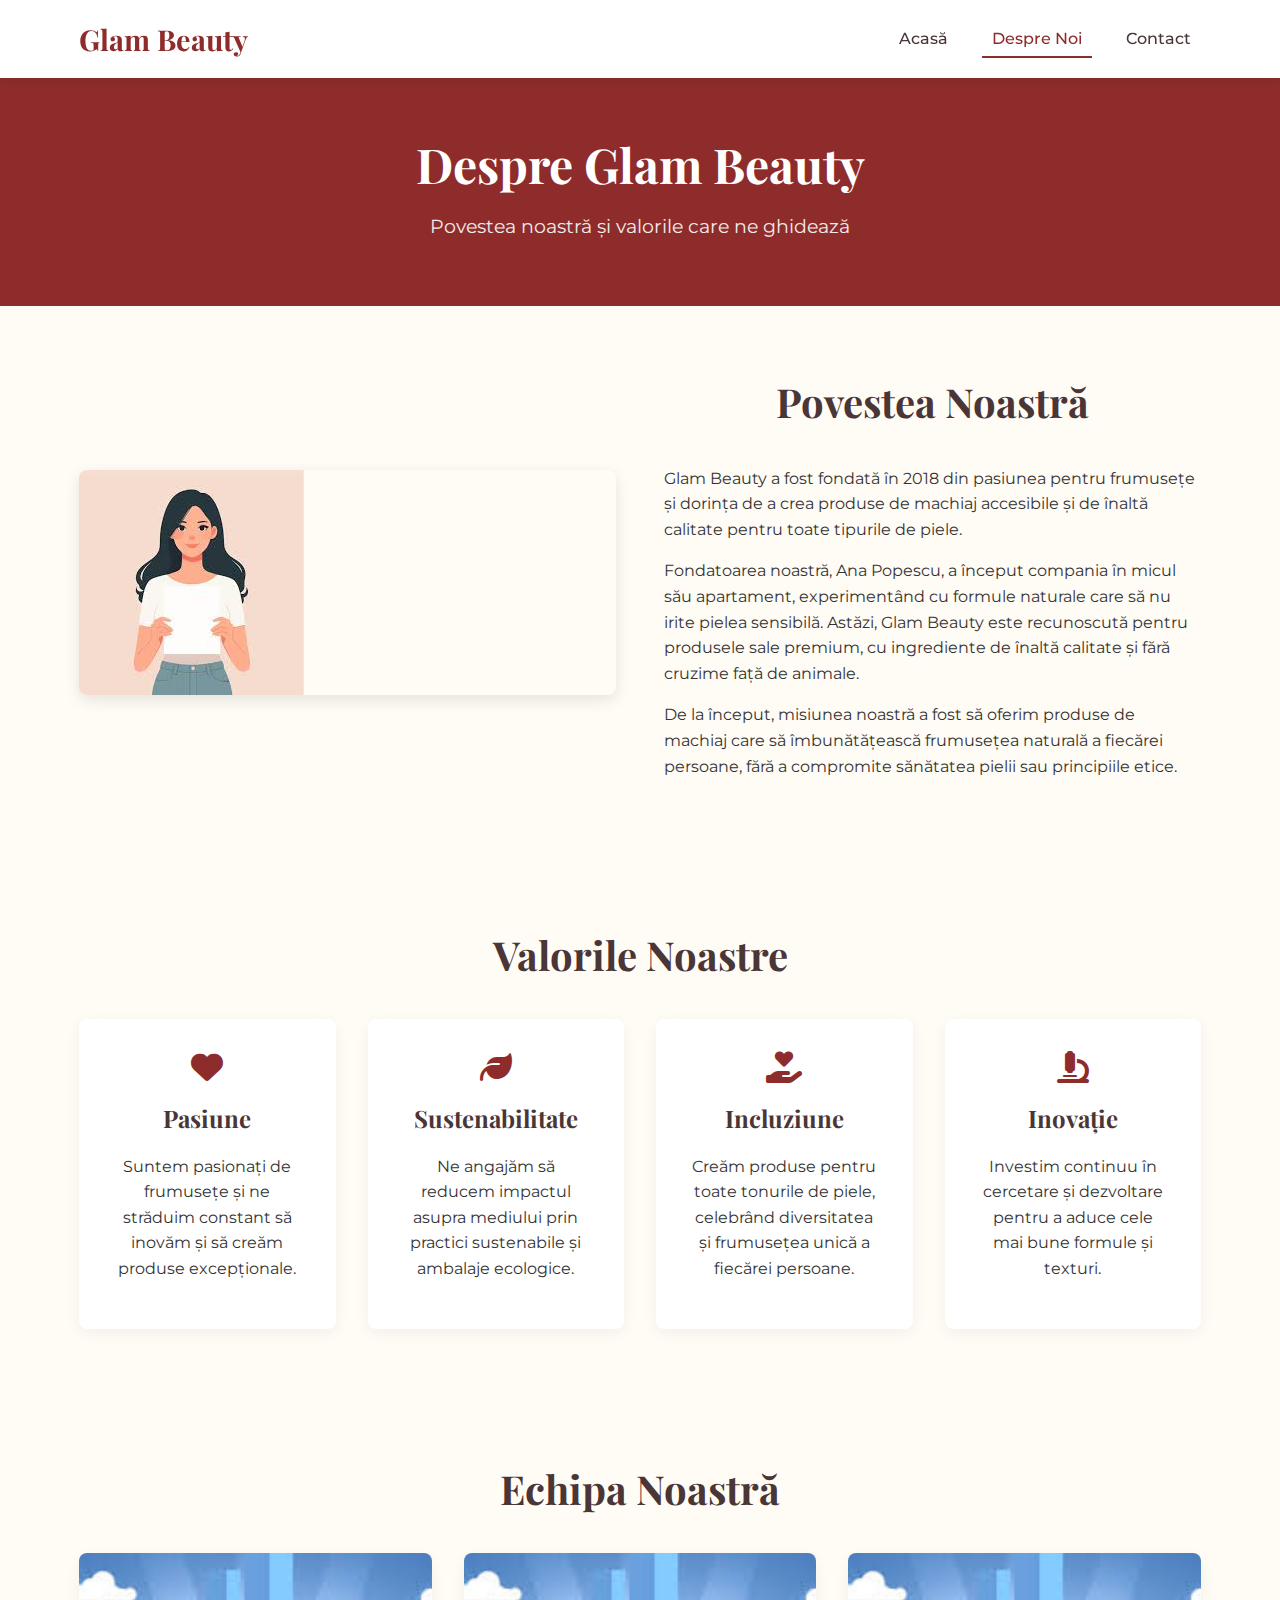
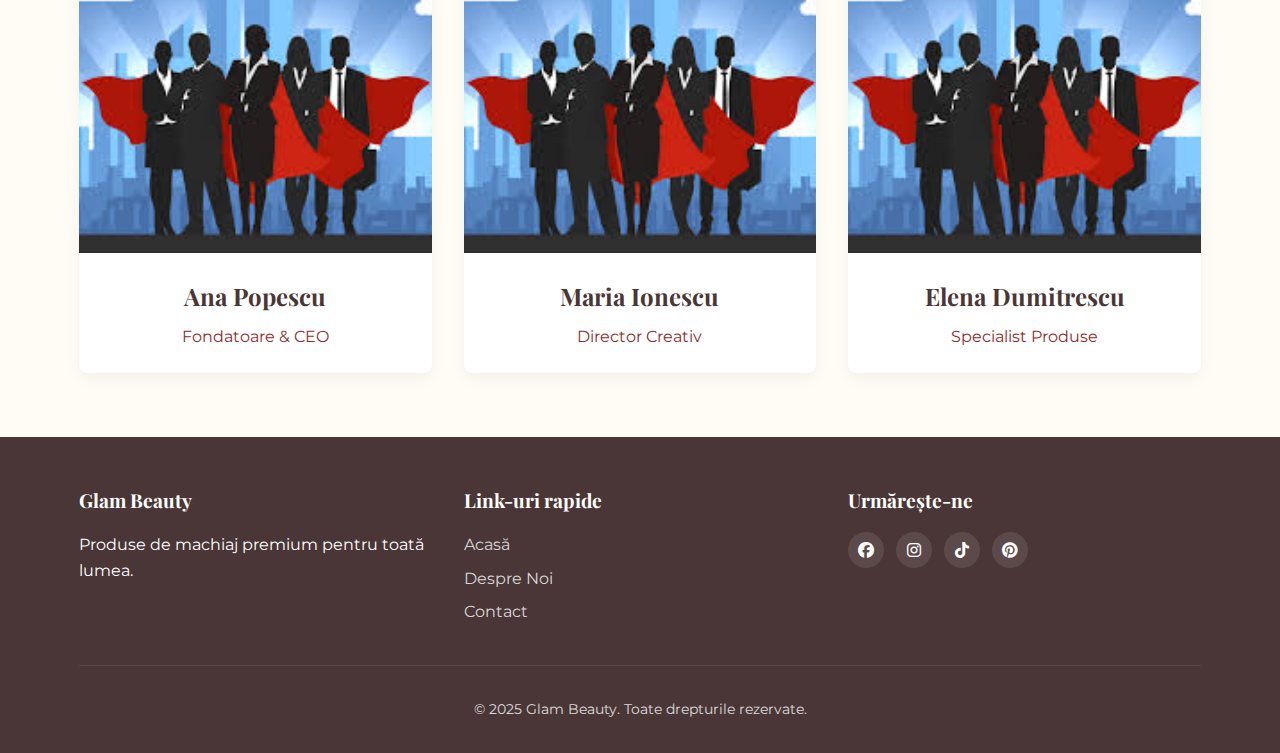
<file: about.html>
<!DOCTYPE html>
<html lang="ro">
<head>
    <meta charset="UTF-8">
    <meta name="viewport" content="width=device-width, initial-scale=1.0">
    <title>Despre Noi - Glam Beauty</title>
    <meta name="description" content="Află povestea Glam Beauty și filosofia din spatele produselor noastre de machiaj.">
    <link rel="stylesheet" href="css/style.css">
    <link href="https://fonts.googleapis.com/css2?family=Playfair+Display:wght@400;600;700&family=Montserrat:wght@300;400;500&display=swap" rel="stylesheet">
    <link rel="stylesheet" href="https://cdnjs.cloudflare.com/ajax/libs/font-awesome/6.4.0/css/all.min.css">
</head>
<body>
    <header>
        <div class="container">
            <div class="logo">
                <a href="index.html">Glam Beauty</a>
            </div>
            <nav id="desktop-nav">
                <ul>
                    <li><a href="index.html">Acasă</a></li>
                    <li><a href="about.html" class="active">Despre Noi</a></li>
                    <li><a href="contact.html">Contact</a></li>
                </ul>
            </nav>
            <div class="hamburger" id="hamburger-icon">
                <div class="bar1"></div>
                <div class="bar2"></div>
                <div class="bar3"></div>
            </div>
            <nav id="mobile-nav">
                <ul>
                    <li><a href="index.html">Acasă</a></li>
                    <li><a href="about.html" class="active">Despre Noi</a></li>
                    <li><a href="contact.html">Contact</a></li>
                </ul>
            </nav>
        </div>
    </header>

    <section class="page-header">
        <div class="container">
            <h1>Despre Glam Beauty</h1>
            <p>Povestea noastră și valorile care ne ghidează</p>
        </div>
    </section>

    <section class="about-story">
        <div class="container">
            <div class="about-grid">
                <div class="about-image">
                    <img src="img/lady.jpeg" alt="Fondatoarea Glam Beauty">
                </div>
                <div class="about-content">
                    <h2>Povestea Noastră</h2>
                    <p>Glam Beauty a fost fondată în 2018 din pasiunea pentru frumusețe și dorința de a crea produse de machiaj accesibile și de înaltă calitate pentru toate tipurile de piele.</p>
                    <p>Fondatoarea noastră, Ana Popescu, a început compania în micul său apartament, experimentând cu formule naturale care să nu irite pielea sensibilă. Astăzi, Glam Beauty este recunoscută pentru produsele sale premium, cu ingrediente de înaltă calitate și fără cruzime față de animale.</p>
                    <p>De la început, misiunea noastră a fost să oferim produse de machiaj care să îmbunătățească frumusețea naturală a fiecărei persoane, fără a compromite sănătatea pielii sau principiile etice.</p>
                </div>
            </div>
        </div>
    </section>

    <section class="values">
        <div class="container">
            <h2>Valorile Noastre</h2>
            <div class="values-grid">
                <div class="value">
                    <i class="fas fa-heart"></i>
                    <h3>Pasiune</h3>
                    <p>Suntem pasionați de frumusețe și ne străduim constant să inovăm și să creăm produse excepționale.</p>
                </div>
                <div class="value">
                    <i class="fas fa-leaf"></i>
                    <h3>Sustenabilitate</h3>
                    <p>Ne angajăm să reducem impactul asupra mediului prin practici sustenabile și ambalaje ecologice.</p>
                </div>
                <div class="value">
                    <i class="fas fa-hand-holding-heart"></i>
                    <h3>Incluziune</h3>
                    <p>Creăm produse pentru toate tonurile de piele, celebrând diversitatea și frumusețea unică a fiecărei persoane.</p>
                </div>
                <div class="value">
                    <i class="fas fa-microscope"></i>
                    <h3>Inovație</h3>
                    <p>Investim continuu în cercetare și dezvoltare pentru a aduce cele mai bune formule și texturi.</p>
                </div>
            </div>
        </div>
    </section>

    <section class="team">
        <div class="container">
            <h2>Echipa Noastră</h2>
            <div class="team-grid">
                <div class="team-member">
                    <div class="member-image">
                        <img src="img/team.jpeg" alt="Ana Popescu">
                    </div>
                    <h3>Ana Popescu</h3>
                    <p>Fondatoare & CEO</p>
                </div>
                <div class="team-member">
                    <div class="member-image">
                        <img src="img/team.jpeg" alt="Maria Ionescu">
                    </div>
                    <h3>Maria Ionescu</h3>
                    <p>Director Creativ</p>
                </div>
                <div class="team-member">
                    <div class="member-image">
                        <img src="img/team.jpeg" alt="Elena Dumitrescu">
                    </div>
                    <h3>Elena Dumitrescu</h3>
                    <p>Specialist Produse</p>
                </div>
            </div>
        </div>
    </section>

    <footer>
        <div class="container">
            <div class="footer-content">
                <div class="footer-section">
                    <h3>Glam Beauty</h3>
                    <p>Produse de machiaj premium pentru toată lumea.</p>
                </div>
                <div class="footer-section">
                    <h3>Link-uri rapide</h3>
                    <ul>
                        <li><a href="index.html">Acasă</a></li>
                        <li><a href="about.html">Despre Noi</a></li>
                        <li><a href="contact.html">Contact</a></li>
                    </ul>
                </div>
                <div class="footer-section">
                    <h3>Urmărește-ne</h3>
                    <div class="social-links">
                        <a href="#"><i class="fab fa-facebook"></i></a>
                        <a href="#"><i class="fab fa-instagram"></i></a>
                        <a href="#"><i class="fab fa-tiktok"></i></a>
                        <a href="#"><i class="fab fa-pinterest"></i></a>
                    </div>
                </div>
            </div>
            <div class="copyright">
                <p>&copy; 2025 Glam Beauty. Toate drepturile rezervate.</p>
            </div>
        </div>
    </footer>

    <script src="js/script.js"></script>
</body>
</html>
</file>
<file: css/style.css>
/* 
  Stiluri generale pentru site-ul Glam Beauty
  Autor: Site creat pentru tema de laborator
  Data: 2025
*/

/* Reset și stiluri de bază */
* {
  margin: 0;
  padding: 0;
  box-sizing: border-box;
}

:root {
  --color-rose-gold: #F2D4C2;
  --color-burgundy: #8E2C2C;
  --color-cream: #FFFBF5;
  --color-brown: #4A3636;
  --color-champagne: #F9F3EE;
  --heading-font: 'Playfair Display', serif;
  --body-font: 'Montserrat', sans-serif;
}

body {
  font-family: var(--body-font);
  font-size: 16px;
  line-height: 1.6;
  color: #333;
  background-color: var(--color-cream);
}

.container {
  width: 90%;
  max-width: 1200px;
  margin: 0 auto;
  padding: 0 15px;
}

img {
  max-width: 100%;
  height: auto;
  display: block;
}

h1, h2, h3, h4, h5, h6 {
  font-family: var(--heading-font);
  font-weight: 700;
  color: var(--color-brown);
  margin-bottom: 1rem;
}

h1 {
  font-size: 3rem;
}

h2 {
  font-size: 2.5rem;
  margin-bottom: 2rem;
  text-align: center;
}

h3 {
  font-size: 1.5rem;
}

p {
  margin-bottom: 1rem;
}

a {
  text-decoration: none;
  color: var(--color-burgundy);
  transition: all 0.3s ease;
}

a:hover {
  color: var(--color-rose-gold);
}

ul {
  list-style: none;
}

section {
  padding: 4rem 0;
}

/* Butoane */
.btn {
  display: inline-block;
  padding: 10px 25px;
  background-color: var(--color-burgundy);
  color: white;
  border: none;
  border-radius: 4px;
  font-size: 1rem;
  cursor: pointer;
  transition: all 0.3s ease;
}

.btn:hover {
  background-color: #6e1c1c;
  color: white;
}

/* Header și navigare */
header {
  position: sticky;
  top: 0;
  z-index: 1000;
  background-color: white;
  box-shadow: 0 2px 10px rgba(0, 0, 0, 0.1);
  padding: 1rem 0;
}

header .container {
  display: flex;
  justify-content: space-between;
  align-items: center;
}

.logo a {
  font-family: var(--heading-font);
  font-size: 1.8rem;
  font-weight: 700;
  color: var(--color-burgundy);
}

/* Navigare Desktop */
#desktop-nav ul {
  display: flex;
}

#desktop-nav li {
  margin-left: 1.5rem;
}

#desktop-nav a {
  font-weight: 500;
  padding: 5px 10px;
  color: var(--color-brown);
  position: relative;
}

#desktop-nav a:hover {
  color: var(--color-burgundy);
}

#desktop-nav a.active {
  color: var(--color-burgundy);
}

#desktop-nav a.active:after {
  content: '';
  position: absolute;
  bottom: -5px;
  left: 0;
  width: 100%;
  height: 2px;
  background-color: var(--color-burgundy);
}

/* Menu Hamburger */
.hamburger {
  display: none;
  cursor: pointer;
}

.hamburger .bar1, 
.hamburger .bar2, 
.hamburger .bar3 {
  width: 25px;
  height: 3px;
  background-color: var(--color-brown);
  margin: 5px 0;
  transition: 0.4s;
}

/* Transformare X pentru hamburger */
.hamburger.change .bar1 {
  transform: rotate(-45deg) translate(-5px, 6px);
}

.hamburger.change .bar2 {
  opacity: 0;
}

.hamburger.change .bar3 {
  transform: rotate(45deg) translate(-5px, -6px);
}

/* Navigare Mobil */
#mobile-nav {
  display: none;
  position: absolute;
  top: 100%;
  left: 0;
  width: 100%;
  background-color: white;
  box-shadow: 0 5px 10px rgba(0, 0, 0, 0.1);
}

#mobile-nav ul {
  display: flex;
  flex-direction: column;
  padding: 1rem 0;
}

#mobile-nav li {
  text-align: center;
  margin: 0.5rem 0;
}

#mobile-nav a {
  display: block;
  padding: 10px;
  color: var(--color-brown);
  font-weight: 500;
}

#mobile-nav a.active {
  color: var(--color-burgundy);
}

/* Secțiunea Hero */
.hero {
  position: relative;
  height: 80vh;
  background: url('../img/hero.jpg') no-repeat center center;
  background-size: cover;
  display: flex;
  align-items: center;
  justify-content: center;
  text-align: center;
  color: white;
  margin-bottom: 2rem;
}

.hero:before {
  content: '';
  position: absolute;
  top: 0;
  left: 0;
  width: 100%;
  height: 100%;
  background: rgba(0, 0, 0, 0.5);
}

.hero-content {
  position: relative;
  max-width: 800px;
  padding: 1rem;
  z-index: 1;
}

.hero h1 {
  font-size: 3.5rem;
  margin-bottom: 1.5rem;
  color: white;
}

.hero p {
  font-size: 1.2rem;
  margin-bottom: 2rem;
}

/* Caracteristici */
.features {
  background-color: var(--color-champagne);
}

.features-grid {
  display: grid;
  grid-template-columns: repeat(auto-fit, minmax(300px, 1fr));
  gap: 2rem;
}

.feature {
  text-align: center;
  padding: 2rem;
  background-color: white;
  border-radius: 8px;
  box-shadow: 0 5px 15px rgba(0, 0, 0, 0.05);
  transition: transform 0.3s ease;
}

.feature:hover {
  transform: translateY(-10px);
}

.feature i {
  font-size: 2.5rem;
  color: var(--color-burgundy);
  margin-bottom: 1rem;
}

/* Produse populare */
.products-grid {
  display: grid;
  grid-template-columns: repeat(auto-fit, minmax(280px, 1fr));
  gap: 2rem;
  margin-top: 2rem;
}

.product {
  background-color: white;
  border-radius: 8px;
  overflow: hidden;
  box-shadow: 0 5px 15px rgba(0, 0, 0, 0.05);
  transition: transform 0.3s ease;
}

.product:hover {
  transform: translateY(-10px);
}

.product-image {
  height: 250px;
  overflow: hidden;
}

.product-image img {
  width: 100%;
  height: 100%;
  object-fit: cover;
  transition: transform 0.3s ease;
}

.product:hover .product-image img {
  transform: scale(1.1);
}

.product h3, .product p, .product .price {
  padding: 0 1.5rem;
}

.product h3 {
  margin-top: 1.5rem;
  font-size: 1.2rem;
}

.price {
  display: block;
  font-weight: 600;
  color: var(--color-burgundy);
  margin: 1rem 0 1.5rem;
}

/* Testimoniale */
.testimonials {
  background-color: var(--color-rose-gold);
  padding: 5rem 0;
}

.testimonials h2 {
  color: var(--color-brown);
}

.testimonials-grid {
  display: grid;
  grid-template-columns: repeat(auto-fit, minmax(300px, 1fr));
  gap: 2rem;
}

.testimonial {
  background-color: white;
  padding: 2rem;
  border-radius: 8px;
  box-shadow: 0 5px 15px rgba(0, 0, 0, 0.05);
}

.testimonial p {
  font-style: italic;
  margin-bottom: 1.5rem;
}

.client-info h4 {
  margin-bottom: 0;
  color: var(--color-burgundy);
}

/* Page Header */
.page-header {
  background-color: var(--color-burgundy);
  color: white;
  padding: 3rem 0;
  text-align: center;
}

.page-header h1 {
  color: white;
  margin-bottom: 0.5rem;
}

.page-header p {
  font-size: 1.2rem;
  opacity: 0.9;
}

/* About Page */
.about-grid {
  display: grid;
  grid-template-columns: 1fr 1fr;
  gap: 3rem;
  align-items: center;
}

.about-image {
  border-radius: 8px;
  overflow: hidden;
  box-shadow: 0 5px 15px rgba(0, 0, 0, 0.1);
}

.values-grid {
  display: grid;
  grid-template-columns: repeat(auto-fit, minmax(250px, 1fr));
  gap: 2rem;
  margin-top: 2rem;
}

.value {
  text-align: center;
  padding: 2rem;
  background-color: white;
  border-radius: 8px;
  box-shadow: 0 5px 15px rgba(0, 0, 0, 0.05);
}

.value i {
  font-size: 2rem;
  color: var(--color-burgundy);
  margin-bottom: 1rem;
}

.team-grid {
  display: grid;
  grid-template-columns: repeat(auto-fit, minmax(250px, 1fr));
  gap: 2rem;
  margin-top: 2rem;
}

.team-member {
  text-align: center;
  background-color: white;
  border-radius: 8px;
  overflow: hidden;
  box-shadow: 0 5px 15px rgba(0, 0, 0, 0.05);
}

.member-image {
  height: 300px;
  overflow: hidden;
}

.member-image img {
  width: 100%;
  height: 100%;
  object-fit: cover;
}

.team-member h3 {
  margin: 1.5rem 0 0.5rem;
}

.team-member p {
  color: var(--color-burgundy);
  margin-bottom: 1.5rem;
}

/* Contact Page */
.contact-header {
  background: url('../img/contact-banner.jpg') no-repeat center center;
  background-size: cover;
  position: relative;
}

.contact-header:before {
  content: '';
  position: absolute;
  top: 0;
  left: 0;
  width: 100%;
  height: 100%;
  background: rgba(0, 0, 0, 0.6);
}

.contact-header .container {
  position: relative;
  z-index: 1;
}

.contact-grid {
  display: grid;
  grid-template-columns: 1fr 2fr;
  gap: 3rem;
  margin-bottom: 3rem;
}

.contact-info {
  background-color: var(--color-burgundy);
  color: white;
  padding: 2rem;
  border-radius: 8px;
}

.contact-info h2 {
  color: white;
  text-align: left;
  margin-bottom: 1.5rem;
}

.info-item {
  display: flex;
  margin-bottom: 1.5rem;
}

.info-item i {
  margin-right: 1rem;
  font-size: 1.2rem;
}

.contact-info .social-links {
  display: flex;
  margin-top: 2rem;
}

.contact-info .social-links a {
  display: flex;
  align-items: center;
  justify-content: center;
  width: 40px;
  height: 40px;
  background-color: rgba(255, 255, 255, 0.1);
  border-radius: 50%;
  margin-right: 1rem;
  color: white;
  transition: all 0.3s ease;
}

.contact-info .social-links a:hover {
  background-color: white;
  color: var(--color-burgundy);
}

.contact-form {
  background-color: white;
  padding: 2rem;
  border-radius: 8px;
  box-shadow: 0 5px 15px rgba(0, 0, 0, 0.05);
}

.contact-form h2 {
  text-align: left;
}

.form-group {
  margin-bottom: 1.5rem;
}

.form-group label {
  display: block;
  margin-bottom: 0.5rem;
  font-weight: 500;
}

.form-group input,
.form-group textarea {
  width: 100%;
  padding: 10px;
  border: 1px solid #ddd;
  border-radius: 4px;
  font-family: var(--body-font);
  font-size: 1rem;
}

.form-group input:focus,
.form-group textarea:focus {
  outline: none;
  border-color: var(--color-burgundy);
  box-shadow: 0 0 0 2px rgba(142, 44, 44, 0.1);
}

.error {
  color: red;
  font-size: 0.85rem;
  margin-top: 0.5rem;
  display: block;
}

#formStatus {
  margin-top: 1rem;
  padding: 10px;
  border-radius: 4px;
  display: none;
}

#formStatus.success {
  background-color: #d4edda;
  color: #155724;
  border: 1px solid #c3e6cb;
}

#formStatus.error {
  background-color: #f8d7da;
  color: #721c24;
  border: 1px solid #f5c6cb;
}

.map-container {
  margin-top: 2rem;
  border-radius: 8px;
  overflow: hidden;
  box-shadow: 0 5px 15px rgba(0, 0, 0, 0.05);
}

/* Footer */
footer {
  background-color: var(--color-brown);
  color: white;
  padding: 3rem 0 1rem;
}

.footer-content {
  display: grid;
  grid-template-columns: repeat(auto-fit, minmax(250px, 1fr));
  gap: 2rem;
  margin-bottom: 2rem;
}

.footer-section h3 {
  color: white;
  margin-bottom: 1rem;
  font-size: 1.2rem;
}

.footer-section ul li {
  margin-bottom: 0.5rem;
}

.footer-section a {
  color: rgba(255, 255, 255, 0.8);
}

.footer-section a:hover {
  color: white;
}

.footer-section .social-links {
  display: flex;
  margin-top: 1rem;
}

.footer-section .social-links a {
  display: flex;
  align-items: center;
  justify-content: center;
  width: 36px;
  height: 36px;
  background-color: rgba(255, 255, 255, 0.1);
  border-radius: 50%;
  margin-right: 0.75rem;
  color: white;
}

.footer-section .social-links a:hover {
  background-color: var(--color-burgundy);
}

.copyright {
  text-align: center;
  padding-top: 2rem;
  border-top: 1px solid rgba(255, 255, 255, 0.1);
  font-size: 0.9rem;
  opacity: 0.8;
}

/* Media Queries */
@media (max-width: 992px) {
  h1 {
    font-size: 2.5rem;
  }
  
  h2 {
    font-size: 2rem;
  }
  
  .about-grid,
  .contact-grid {
    grid-template-columns: 1fr;
  }
  
  .about-image {
    margin-bottom: 2rem;
  }
}

@media (max-width: 768px) {
  #desktop-nav {
    display: none;
  }
  
  .hamburger {
    display: block;
  }
  
  #mobile-nav.show {
    display: block;
  }
  
  .hero h1 {
    font-size: 2.5rem;
  }
  
  .hero {
    height: 60vh;
  }
  
  .feature {
    padding: 1.5rem;
  }
}

@media (max-width: 576px) {
  section {
    padding: 2rem 0;
  }
  
  .hero h1 {
    font-size: 2rem;
  }
  
  .hero p {
    font-size: 1rem;
  }
  
  .feature i {
    font-size: 2rem;
  }
  
  .team-member {
    max-width: 300px;
    margin: 0 auto;
  }
}
</file>
